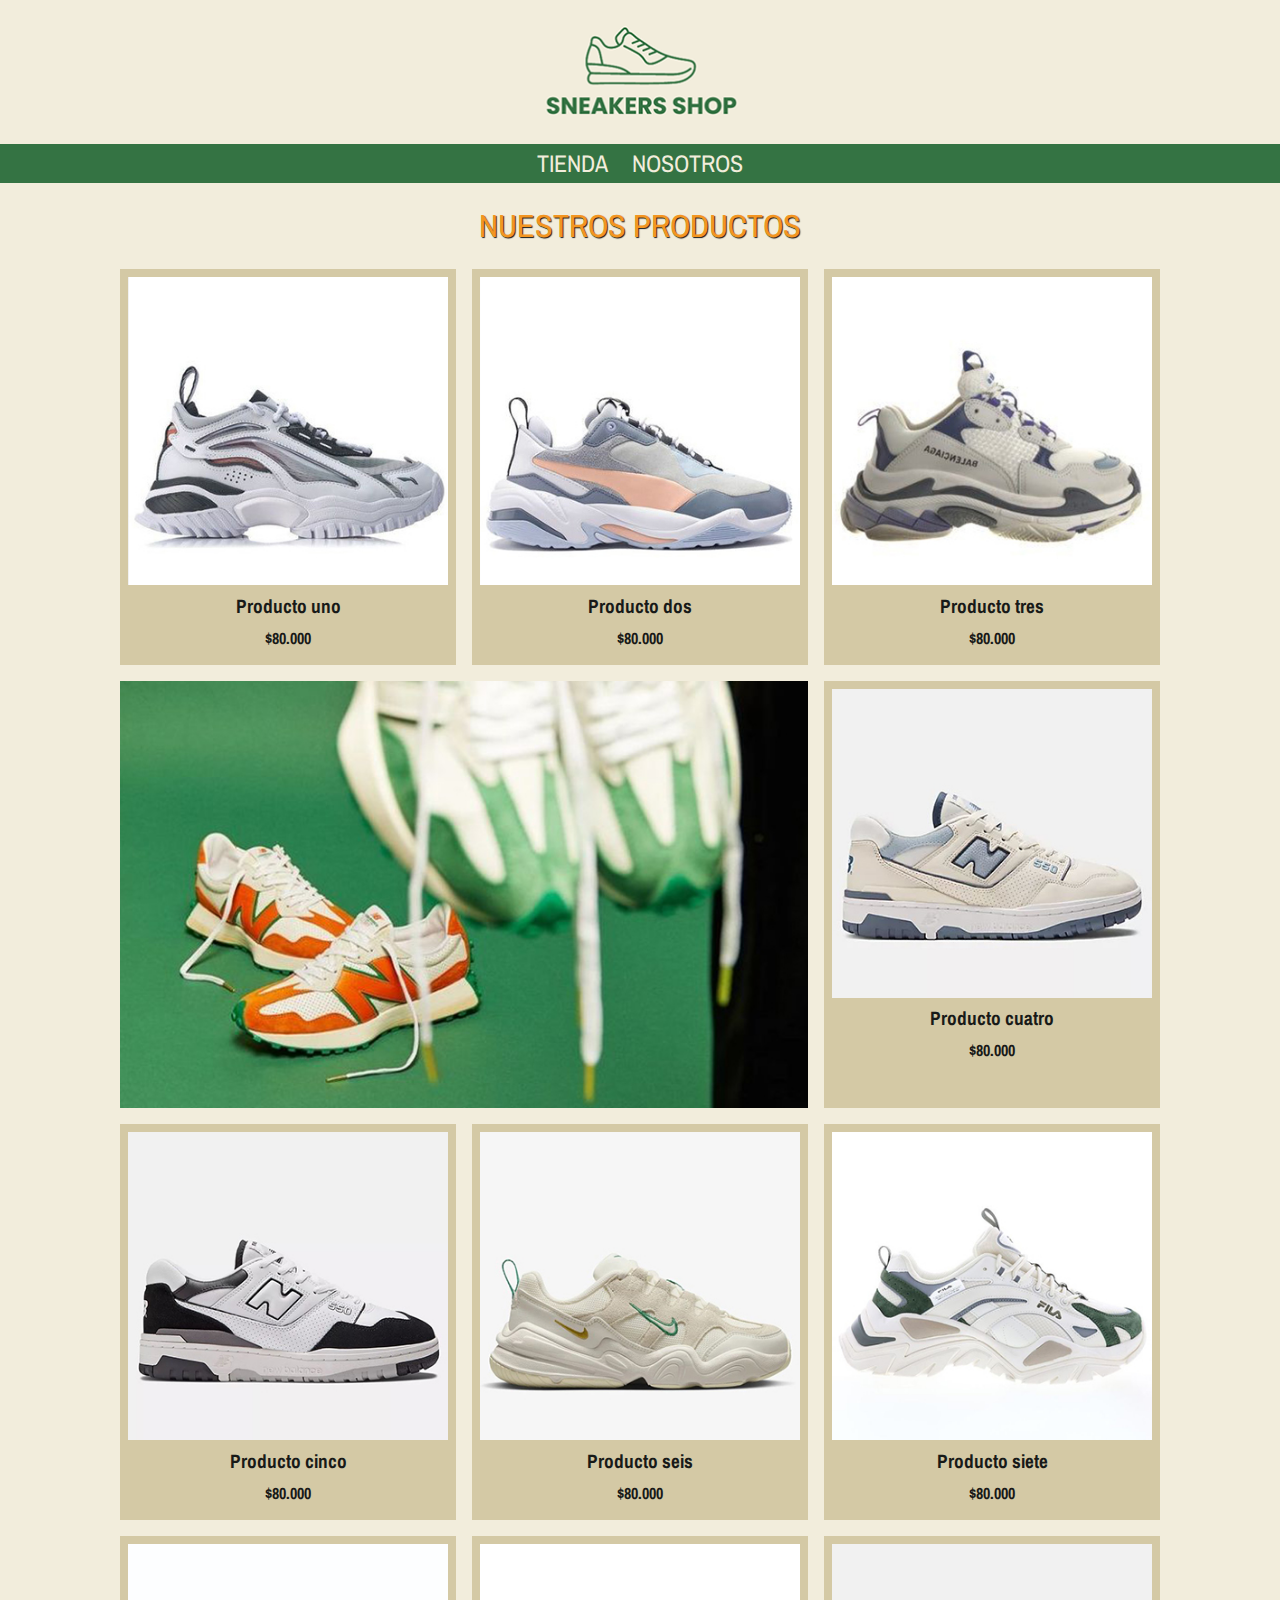
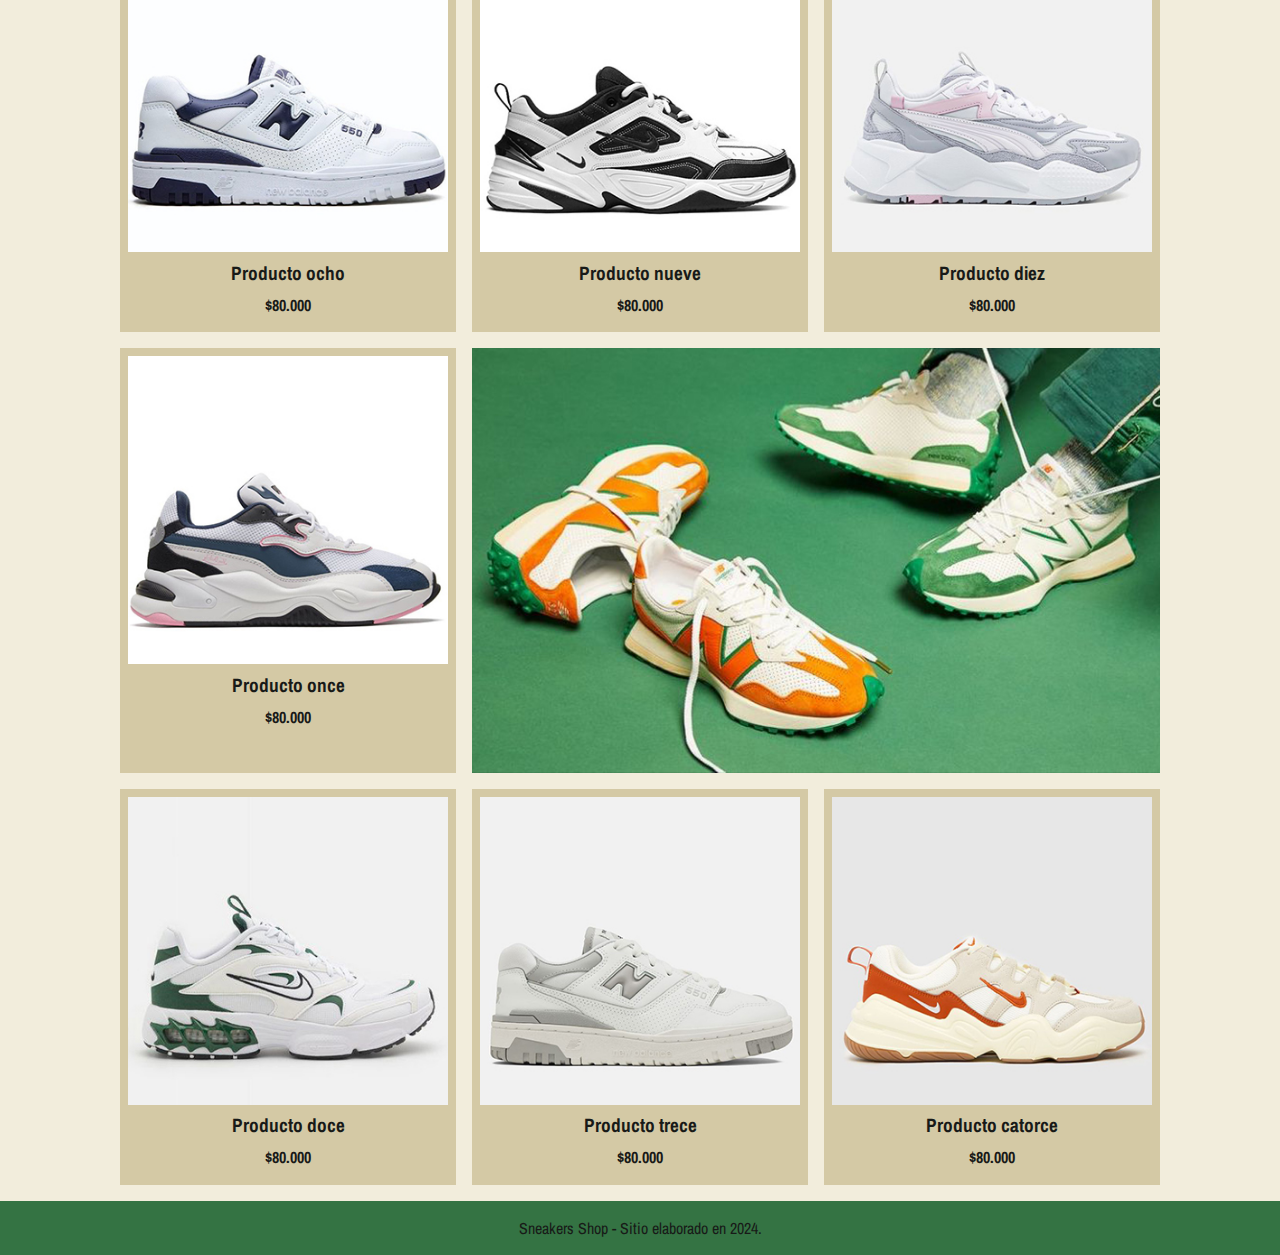
<file: index.html>
<!DOCTYPE html>
<html lang="es">
<head>
    <meta charset="UTF-8">
    <meta name="viewport" content="width=device-width, initial-scale=1.0">
    <title>Shoes webstore</title>
    <link rel="stylesheet" href="./reset.css">
    <link rel="stylesheet" href="./style.css">

</head>
<body>
    <header class="header">
        <a href="index.html">
            <img src="./assets/logo1.png" alt="Logotipo shoes store" class="header__logo">
        </a>
    </header>
    <nav class="navegacion">
        <a class="navegacion__enlace" href="./tienda.html">Tienda</a>
        <a class="navegacion__enlace" href="./nosotros.html">Nosotros</a>
    </nav>
    <main class="contenedor">
        <h1 class="contenedor__titulo propiedades-texto">Nuestros productos</h1>
        <div class="grid">
            <div class="producto">
                <img class="producto__imagen" src="./assets/1.jpg" alt="Imagen zapatillas">
                <div class="producto__informacion">
                    <p class="producto__nombre">Producto uno</p>
                    <p class="producto__precio">$80.000</p>
                </div>
            </div>
            <div class="producto">
                <img class="producto__imagen" src="./assets/2.jpg" alt="Imagen zapatillas">
                <div class="producto__informacion">
                    <p class="producto__nombre">Producto dos</p>
                    <p class="producto__precio">$80.000</p>
                </div>
            </div>
            <div class="producto">
                <img class="producto__imagen" src="./assets/3.jpg" alt="Imagen zapatillas">
                <div class="producto__informacion">
                    <p class="producto__nombre">Producto tres</p>
                    <p class="producto__precio">$80.000</p>
                </div>
            </div>
            <div class="producto">
                <img class="producto__imagen" src="./assets/4.jpg" alt="Imagen zapatillas">
                <div class="producto__informacion">
                    <p class="producto__nombre">Producto cuatro</p>
                    <p class="producto__precio">$80.000</p>
                </div>
            </div>
            <div class="producto">
                <img class="producto__imagen" src="./assets/5.jpg" alt="Imagen zapatillas">
                <div class="producto__informacion">
                    <p class="producto__nombre">Producto cinco</p>
                    <p class="producto__precio">$80.000</p>
                </div>
            </div>
            <div class="producto">
                <img class="producto__imagen" src="./assets/6.jpg" alt="Imagen zapatillas">
                <div class="producto__informacion">
                    <p class="producto__nombre">Producto seis</p>
                    <p class="producto__precio">$80.000</p>
                </div>
            </div>
            <div class="producto">
                <img class="producto__imagen" src="./assets/7.jpg" alt="Imagen zapatillas">
                <div class="producto__informacion">
                    <p class="producto__nombre">Producto siete</p>
                    <p class="producto__precio">$80.000</p>
                </div>
            </div>
            <div class="producto">
                <img class="producto__imagen" src="./assets/8.jpg" alt="Imagen zapatillas">
                <div class="producto__informacion">
                    <p class="producto__nombre">Producto ocho</p>
                    <p class="producto__precio">$80.000</p>
                </div>
            </div>
            <div class="producto">
                <img class="producto__imagen" src="./assets/9.jpg" alt="Imagen zapatillas">
                <div class="producto__informacion">
                    <p class="producto__nombre">Producto nueve</p>
                    <p class="producto__precio">$80.000</p>
                </div>
            </div>
            <div class="producto">
                <img class="producto__imagen" src="./assets/10.jpg" alt="Imagen zapatillas">
                <div class="producto__informacion">
                    <p class="producto__nombre">Producto diez</p>
                    <p class="producto__precio">$80.000</p>
                </div>
            </div>
            <div class="producto">
                <img class="producto__imagen" src="./assets/11.jpg" alt="Imagen zapatillas">
                <div class="producto__informacion">
                    <p class="producto__nombre">Producto once</p>
                    <p class="producto__precio">$80.000</p>
                </div>
            </div>
            <div class="producto">
                <img class="producto__imagen" src="./assets/12.jpg" alt="Imagen zapatillas">
                <div class="producto__informacion">
                    <p class="producto__nombre">Producto doce</p>
                    <p class="producto__precio">$80.000</p>
                </div>
            </div>
            <div class="producto">
                <img class="producto__imagen" src="./assets/13.jpg" alt="Imagen zapatillas">
                <div class="producto__informacion">
                    <p class="producto__nombre">Producto trece</p>
                    <p class="producto__precio">$80.000</p>
                </div>
            </div>
            <div class="producto">
                <img class="producto__imagen" src="./assets/14.jpg" alt="Imagen zapatillas">
                <div class="producto__informacion">
                    <p class="producto__nombre">Producto catorce</p>
                    <p class="producto__precio">$80.000</p>
                </div>
            </div>
            <div class="grafico grafico--1">
                <img src="./assets/Grafico1.jpg" alt="fotografia de dos pares de zapatillas en un fondo verde"> 
            </div>
            <div class="grafico grafico--2">
                <img src="./assets/Grafico2.jpg" alt="fotografia de dos pares de zapatillas en un fondo verde">
            </div>
        </div>
    </main>
    <footer class="footer">
        <p class="footer__texto">Sneakers Shop - Sitio elaborado en 2024.</p>
    </footer>
</body>
</html>
</file>
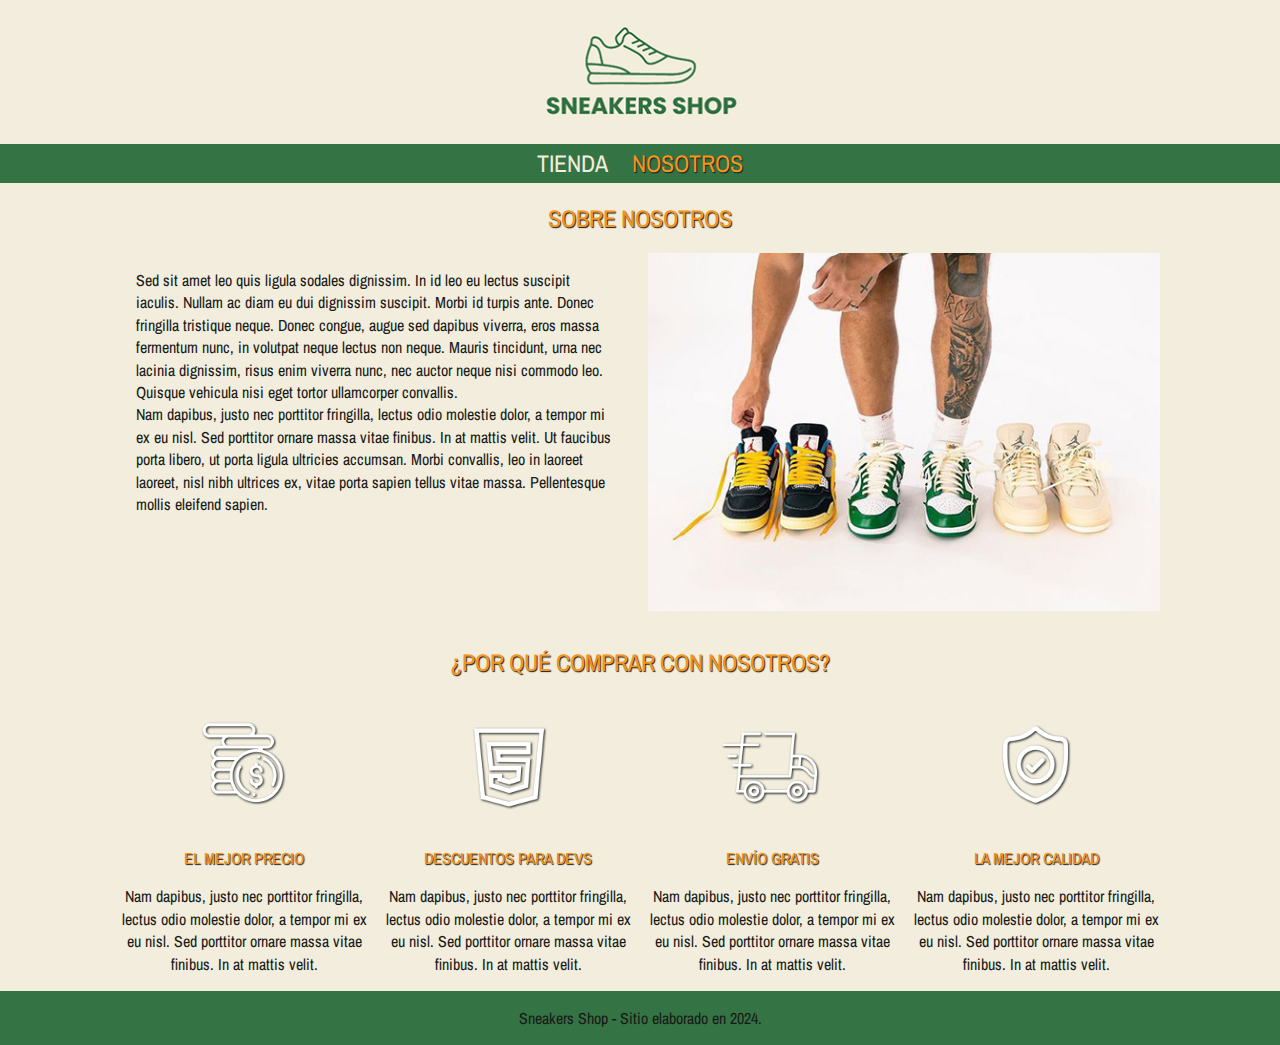
<file: nosotros.html>
<!DOCTYPE html>
<html lang="es">
<head>
    <meta charset="UTF-8">
    <meta name="viewport" content="width=device-width, initial-scale=1.0">
    <title>Shoes webstore</title>
    <link rel="stylesheet" href="./reset.css">
    <link rel="stylesheet" href="./style.css">

</head>
<body>
    <header class="header">
        <a href="index.html">
            <img src="./assets/logo1.png" alt="Logotipo shoes store" class="header__logo">
        </a>
    </header>
    <nav class="navegacion">
        <a class="navegacion__enlace" href="./tienda.html">Tienda</a>
        <a class="navegacion__enlace navegacion__enlace--active" href="./nosotros.html">Nosotros</a>
    </nav>
    <main class="contenedor">
        <h2 class="contenedor__titulo propiedades-texto">Sobre nosotros</h2>
        <div class="nosotros">
            <div class="nosotros__txt">
                <p>Sed sit amet leo quis ligula sodales dignissim. In id leo eu lectus suscipit iaculis. Nullam ac diam eu dui dignissim suscipit. Morbi id turpis ante. Donec fringilla tristique neque. Donec congue, augue sed dapibus viverra, eros massa fermentum nunc, in volutpat neque lectus non neque. Mauris tincidunt, urna nec lacinia dignissim, risus enim viverra nunc, nec auctor neque nisi commodo leo. Quisque vehicula nisi eget tortor ullamcorper convallis.</p>
                <p>Nam dapibus, justo nec porttitor fringilla, lectus odio molestie dolor, a tempor mi ex eu nisl. Sed porttitor ornare massa vitae finibus. In at mattis velit. Ut faucibus porta libero, ut porta ligula ultricies accumsan. Morbi convallis, leo in laoreet laoreet, nisl nibh ultrices ex, vitae porta sapien tellus vitae massa. Pellentesque mollis eleifend sapien.</p>
            </div>
            <img class="nosotros__img" src="./assets/nosotros.jpg" alt="fotografia de una persona con distintos pares de zapatillas">
        </div>
    </main>
    <section class="contenedor comprar">
        <h2 class="propiedades-texto comprar__titulo">¿Por qué comprar con nosotros?</h2>
        <div class="bloques">
            <div class="bloque">
                <img class="bloque__img" src="./assets/icono_1.png" alt="ícono dinero">
                <h3 class="bloque__titulo propiedades-texto">El mejor precio</h3>
                <p>Nam dapibus, justo nec porttitor fringilla, lectus odio molestie dolor, a tempor mi ex eu nisl. Sed porttitor ornare massa vitae finibus. In at mattis velit.</p>
            </div>
            <div class="bloque">
                <img class="bloque__img" src="./assets/icono_2.png" alt="ícono html5">
                <h3 class="bloque__titulo propiedades-texto">Descuentos para devs</h3>
                <p>Nam dapibus, justo nec porttitor fringilla, lectus odio molestie dolor, a tempor mi ex eu nisl. Sed porttitor ornare massa vitae finibus. In at mattis velit.</p>
            </div>
            <div class="bloque">
                <img class="bloque__img" src="./assets/icono_3.png" alt="ícono camión">
                <h3 class="bloque__titulo propiedades-texto">Envío gratis</h3>
                <p>Nam dapibus, justo nec porttitor fringilla, lectus odio molestie dolor, a tempor mi ex eu nisl. Sed porttitor ornare massa vitae finibus. In at mattis velit.</p>
            </div>
            <div class="bloque">
                <img class="bloque__img" src="./assets/icono_4.png" alt="ícono escudo con tilde">
                <h3 class="bloque__titulo propiedades-texto">La mejor calidad</h3>
                <p>Nam dapibus, justo nec porttitor fringilla, lectus odio molestie dolor, a tempor mi ex eu nisl. Sed porttitor ornare massa vitae finibus. In at mattis velit.</p>
            </div>
        </div>
    </section>
    <footer class="footer">
        <p class="footer__texto">Sneakers Shop - Sitio elaborado en 2024.</p>
    </footer>
</body>
</html>
</file>
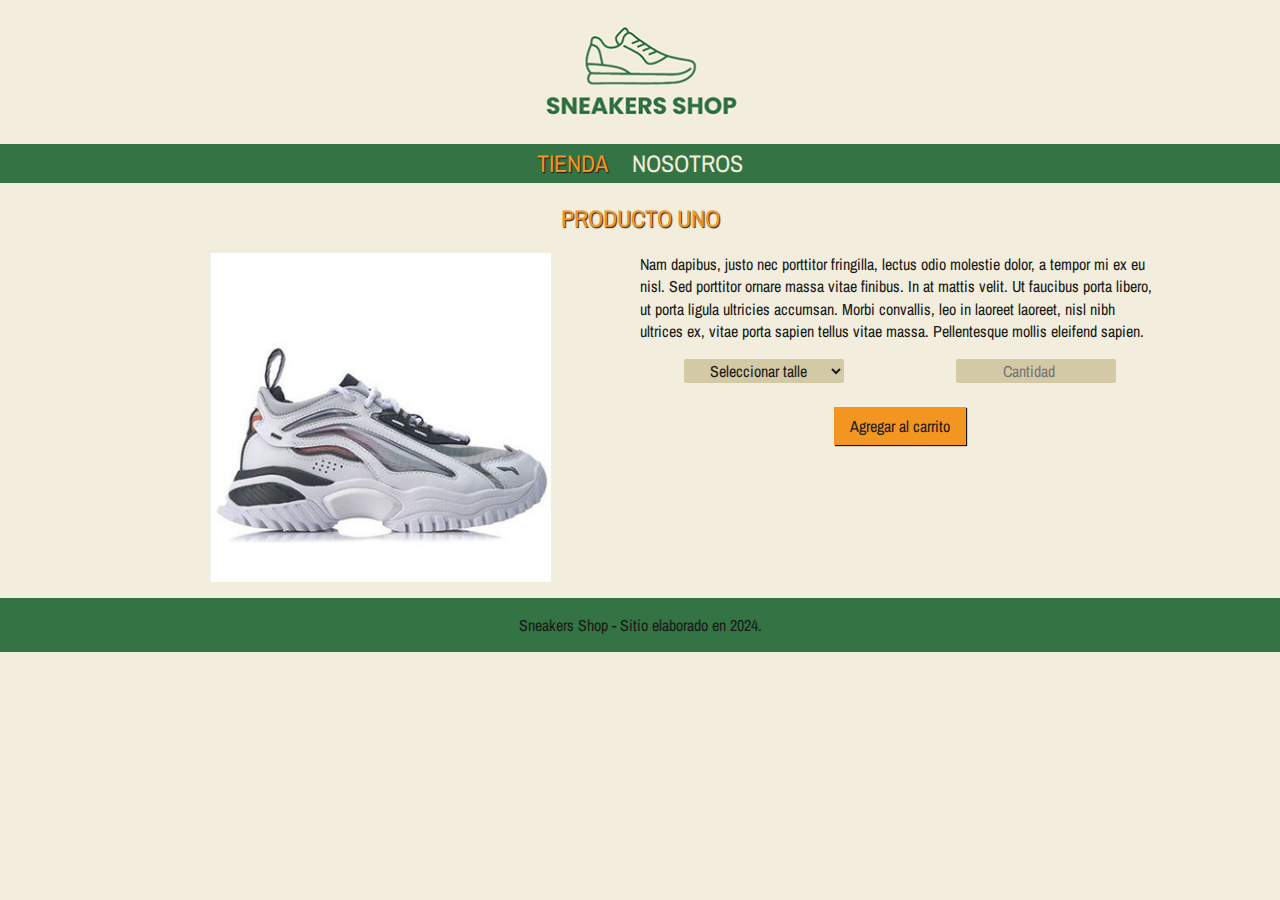
<file: tienda.html>
<!DOCTYPE html>
<html lang="es">
<head>
    <meta charset="UTF-8">
    <meta name="viewport" content="width=device-width, initial-scale=1.0">
    <title>Shoes webstore</title>
    <link rel="stylesheet" href="./reset.css">
    <link rel="stylesheet" href="./style.css">

</head>
<body>
    <header class="header">
        <a href="index.html">
            <img src="./assets/logo1.png" alt="Logotipo shoes store" class="header__logo">
        </a>
    </header>
    <nav class="navegacion">
        <a class="navegacion__enlace navegacion__enlace--active" href="./tienda.html">Tienda</a>
        <a class="navegacion__enlace" href="./nosotros.html">Nosotros</a>
    </nav>
    <main class="contenedor">
        <h2 class="propiedades-texto">Producto uno</h2>
        <div class="zapatilla">
            <img class="zapatilla__img" src="./assets/1.jpg" alt="imagen de la zapatilla modelo uno">
            <div class="zapatilla__contenido">
                <p>Nam dapibus, justo nec porttitor fringilla, lectus odio molestie dolor, a tempor mi ex eu nisl. Sed porttitor ornare massa vitae finibus. In at mattis velit. Ut faucibus porta libero, ut porta ligula ultricies accumsan. Morbi convallis, leo in laoreet laoreet, nisl nibh ultrices ex, vitae porta sapien tellus vitae massa. Pellentesque mollis eleifend sapien.</p>
                <form class="formulario">
                    <select class="formulario__campo">
                        <option disabled selected>Seleccionar talle</option>
                        <option>35</option>
                        <option>36</option>
                        <option>37</option>
                        <option>38</option>
                        <option>39</option>
                        <option>40</option>
                    </select>
                    <input class="formulario__campo" type="number" placeholder="Cantidad" min="1" max="20">
                    <input class="formulario__submit" type="submit" value="Agregar al carrito">
                </form>
            </div>
            
        </div>
    </main>
    <footer class="footer">
        <p class="footer__texto">Sneakers Shop - Sitio elaborado en 2024.</p>
    </footer>
</body>
</html>
</file>
<file: style.css>
body{
    background-color: var(--blanco);
}

.contenedor{
    max-width: 65rem;
    margin: 0 auto;
}

h1, h2, h3 {
    text-align: center;
    color: var(--secundario);
}

h1{
 font-size: 2rem;
}

h2{
    font-size: 1.5rem;
}

h3{
    font-size: 1rem;
}

header{
    display: flex;
    justify-content: center;
}

.header__logo{
 max-width: 16rem;
 margin: 1.5rem 0;
}

.navegacion{
    background-color: var(--primario);
    padding: 0.5em;
    display: flex;
    justify-content: center;
    gap: 1.5em;
}

.navegacion__enlace{
    font-size: 1.5rem;
    text-transform: uppercase;
    color: var(--blanco);
}

.navegacion__enlace--active, .navegacion__enlace:hover{
    color: var(--secundario);
    text-shadow: 1px 1px 1px var(--negro);
}

.propiedades-texto{
    text-transform: uppercase;
    padding: 1em;
    text-shadow: 1px 1px 1px var(--negro);
}

.grid{
    display: grid;
    grid-template-columns: repeat(2, 1fr);
    gap: 1rem;
}

@media (min-width:768px){
    .grid{
        display: grid;
        grid-template-columns: repeat(3, 1fr);
    }
}

.producto{
    background-color: var(--secundarioClaro);
    padding: 0.5em;
}

.producto__nombre{
    font-size: 1.2rem;

}

.producto__nombre, .producto__precio{
    font-weight: bold;
    margin: 0.5em;
    text-align: center;
}

.grafico{
    grid-column: 1 / 3;
}

.grafico--1{
    grid-row: 2 / 3;
}

.grafico--2{
    grid-row: 8 / 9;
}    

@media (min-width:768px) {
    .grafico--2{
        grid-row: 5 / 6;
        grid-column: 2 / 4;
    }    
}

.footer{
    background-color: var(--primario);
    padding: 1em 0;
    margin-top: 1em;
}

.footer__texto{
    text-align: center;
}

.comprar{
    margin: 1em auto;
}

.nosotros{
    display: grid;
    grid-template-rows: repeat(2, auto);
    column-gap: 1rem;
}

@media (min-width:768px){
.nosotros{
    grid-template-columns: repeat(2, 1fr);
    column-gap: 1rem;
}
}

.nosotros__img{
    grid-row: 1 / 2;
}

@media (min-width:768px){
    .nosotros__img{
        grid-column: 2 / 3;
    }
}

.nosotros__txt{
    padding: 1rem;
}

.bloques{
    display: grid;
    grid-template-columns: repeat(2, 1fr);
    gap: 1rem;
}

@media (min-width:768px){
    .bloques{
        grid-template-columns: repeat(4, 1fr);
    }
}

.bloque{
    text-align: center;
    display: flex;
    flex-direction: column;
    align-items: center;
}

.bloque__img{
    max-width: 170px;
    filter: drop-shadow(1px 1px 1px var(--negro));
}

.zapatilla__img{
    max-width: 341px;
    margin: 0 auto;
}

@media (min-width:768px){
.zapatilla{
    display:grid;
    grid-template-columns: repeat(2, 1fr);
}
}

.formulario{
    display: grid;
    grid-template-columns: repeat(2, 1fr);
    gap: 1.5rem;
    margin-top: 1em;
}

.formulario__campo{
    min-width: 10rem;
    text-align: center;
    background-color: var(--secundarioClaro);
    border-radius: 2px;
    margin: 0 auto;
}

.formulario__submit{
    grid-column: 1/3;
    background-color: var(--secundario);
    box-shadow: 1px 1px 1px var(--negro);
    padding: 0.5em 1em;
    margin: 0 auto;
}

.formulario__submit:active{
    box-shadow: 0px 0px var(--negro);
    transform: translate(2px, 2px);
}
</file>
